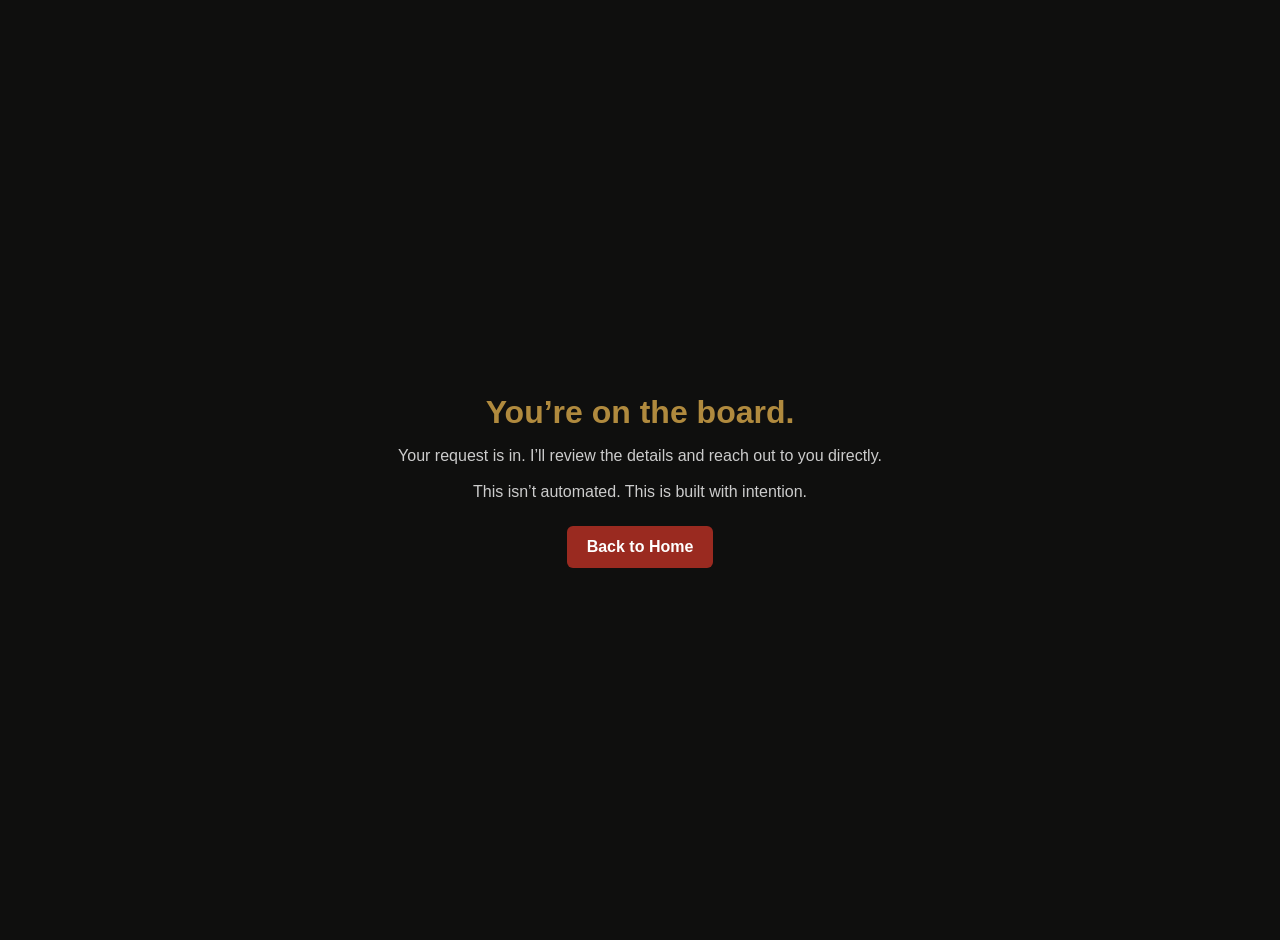
<file: templates/thank-you.html>
<!DOCTYPE html>
<html lang="en">
<head>
    <meta charset="utf-8">
    <title>The Smoked Soul — You're On The Board</title>
    <meta name="viewport" content="width=device-width, initial-scale=1.0">
    <meta name="robots" content="noindex, nofollow">

    <style>
        body {
            margin: 0;
            font-family: Arial, sans-serif;
            background: #0f0f0e;
            color: #e8e3da;
            display: flex;
            align-items: center;
            justify-content: center;
            min-height: 100vh;
            text-align: center;
            padding: 20px;
        }

        .card {
            max-width: 500px;
        }

        h1 {
            color: #b08a3e;
            font-size: 32px;
            margin-bottom: 10px;
        }

        p {
            color: #ccc;
            margin-bottom: 25px;
        }

        a {
            display: inline-block;
            padding: 12px 20px;
            background: #9a2a20;
            color: #fff;
            text-decoration: none;
            border-radius: 6px;
            font-weight: bold;
        }

        a:hover {
            background: #6a1b15;
        }
    </style>
</head>

<body>

<div class="card">
    <h1>You’re on the board.</h1>

    <p>
        Your request is in. I’ll review the details and reach out to you directly.
        <br><br>
        This isn’t automated. This is built with intention.
    </p>

    <a href="/">Back to Home</a>
</div>

</body>
</html>
</file>
